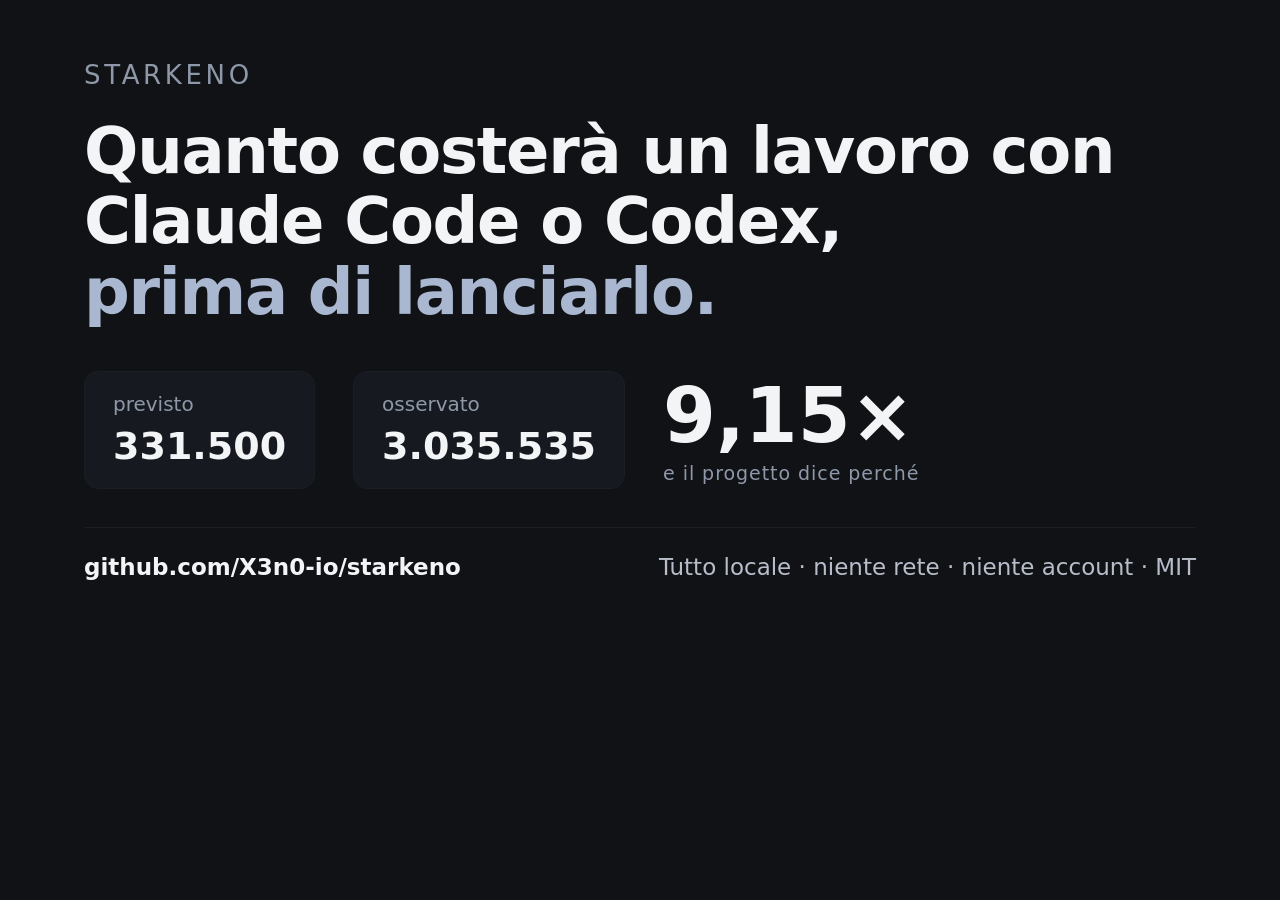
<file: docs/immagini/anteprima-social.html>
<!doctype html><html lang="it"><head><meta charset="utf-8"><style>
  *{margin:0;padding:0;box-sizing:border-box}
  body{width:1280px;height:640px;background:#101216;color:#f3f4f6;
       font-family:"Segoe UI",system-ui,sans-serif;display:flex;flex-direction:column;
       justify-content:center;padding:0 84px;overflow:hidden}
  .marchio{color:#8e98a8;font-size:26px;letter-spacing:.14em;text-transform:uppercase;
           margin-bottom:26px}
  h1{font-size:64px;line-height:1.1;font-weight:700;letter-spacing:-.02em;max-width:1040px}
  h1 em{font-style:normal;color:#a9b7d0}
  .cifre{display:flex;align-items:flex-end;gap:38px;margin:44px 0 38px}
  .box{background:#161a20;border:1px solid #1a1e25;border-radius:14px;padding:20px 28px}
  .box .et{color:#8e98a8;font-size:20px;margin-bottom:8px}
  .box .nu{font-size:38px;font-weight:700;font-variant-numeric:tabular-nums}
  .scarto{font-size:76px;font-weight:800;color:#f3f4f6;line-height:1;padding-bottom:6px}
  .scarto small{display:block;font-size:19px;font-weight:400;color:#8e98a8;
                letter-spacing:.05em;margin-top:10px}
  .piede{display:flex;justify-content:space-between;align-items:center;
         border-top:1px solid #1a1e25;padding-top:26px;color:#b7beca;font-size:23px}
  .piede b{color:#f3f4f6;font-weight:600}
</style></head><body>
  <div class="marchio">StarkEno</div>
  <h1>Quanto costerà un lavoro con Claude&nbsp;Code o Codex,<br><em>prima di lanciarlo.</em></h1>
  <div class="cifre">
    <div class="box"><div class="et">previsto</div><div class="nu">331.500</div></div>
    <div class="box"><div class="et">osservato</div><div class="nu">3.035.535</div></div>
    <div class="scarto">9,15×<small>e il progetto dice perché</small></div>
  </div>
  <div class="piede">
    <span><b>github.com/X3n0-io/starkeno</b></span>
    <span>Tutto locale · niente rete · niente account · MIT</span>
  </div>
</body></html>
</file>
